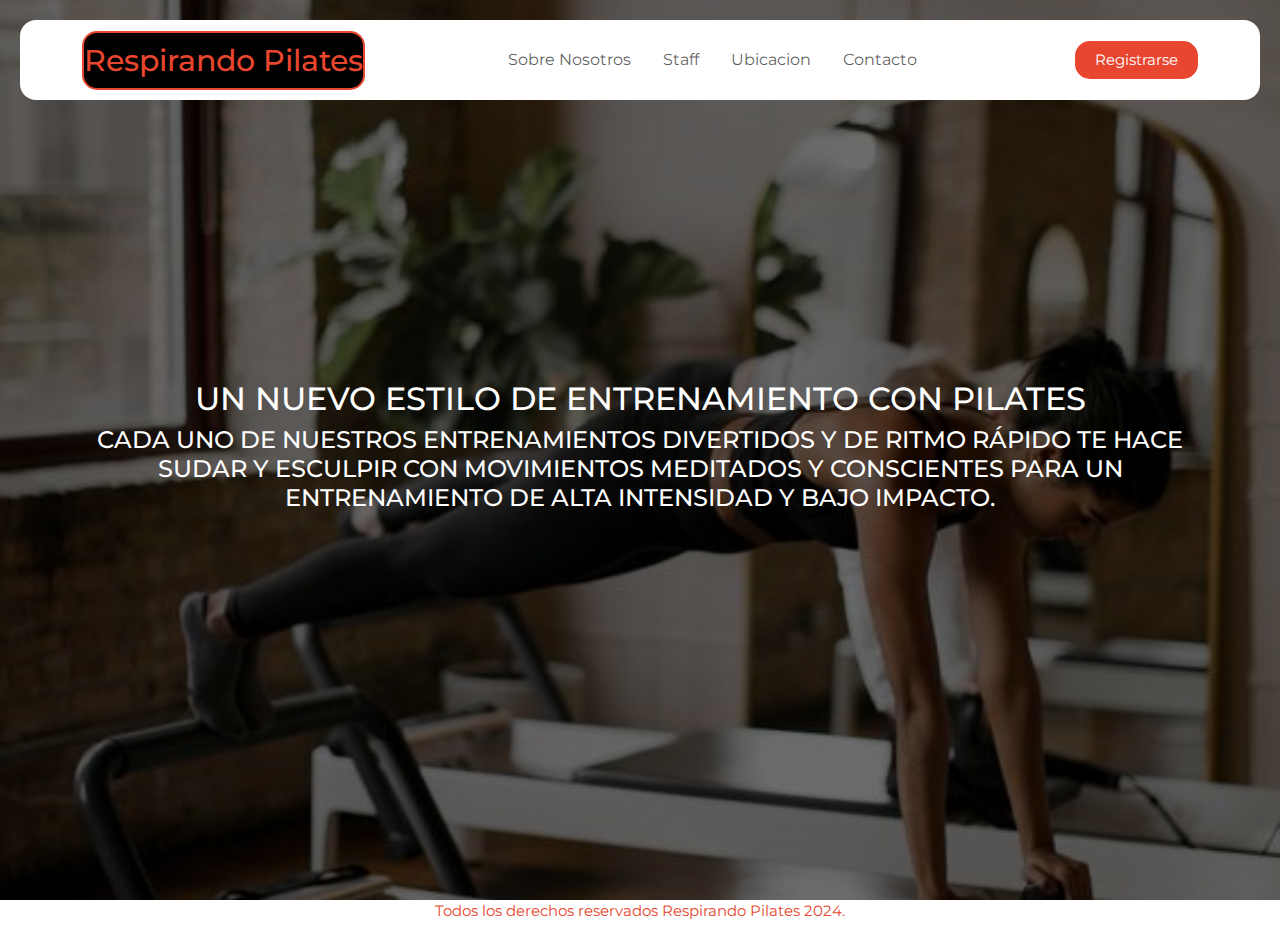
<file: index.html>
<!DOCTYPE html>
<html lang="en">
  <head>
    <meta charset="UTF-8" />
    <meta name="viewport" content="width=device-width, initial-scale=1.0" />
    <link rel="stylesheet" href="css/style.css" />
    <title>Inicio</title>

    <!-- Bootstrap -->
    <link
      href="https://cdn.jsdelivr.net/npm/bootstrap@5.3.3/dist/css/bootstrap.min.css"
      rel="stylesheet"
      integrity="sha384-QWTKZyjpPEjISv5WaRU9OFeRpok6YctnYmDr5pNlyT2bRjXh0JMhjY6hW+ALEwIH"
      crossorigin="anonymous"
    />
  </head>

  <body>
   
    <!-- NAVBAR -->
    <nav class="navbar navbar-expand-lg fixed-top">
      <div class="container">
        
        <!-- LOGO -->
        <a class="navbar-brand me-auto" href="pageshtml/videos.html">Respirando Pilates</a>

        <div
          class="offcanvas offcanvas-end"
          tabindex="-1"
          id="offcanvasNavbar"
          aria-labelledby="offcanvasNavbarLabel"
        >
          <div class="offcanvas-header">
            <h5 class="offcanvas-title" id="offcanvasNavbarLabel"> Respirando Pilates</h5>
              <button type="button" class="btn-close" data-bs-dismiss="offcanvas" aria-label="Close">
              </button>
          
          </div>
          
          <div class="offcanvas-body">
            <ul class="navbar-nav justify-content-center flex-grow-1 pe-3">
              
              <!-- ITEMS-->
              <li class="nav-item"></li>

              <li class="nav-item">
                <a class="nav-link mx-lg-2" href="pageshtml/sobrenosotros.html">Sobre Nosotros</a>
              </li>
              
              <li class="nav-item">
                <a class="nav-link mx-lg-2" href="pageshtml/staff.html">Staff</a>
              </li>
              
              <li class="nav-item">
                <a class="nav-link mx-lg-2" href="pageshtml/ubicacion.html">Ubicacion</a>
              </li>
              
              <li class="nav-item">
                <a class="nav-link mx-lg-2" href="pageshtml/contacto.html">Contacto</a>
              </li>
            </ul>
          </div>
        </div>
        
        <!-- REGISTRARSE BOTON -->
        <a href="pageshtml/registrodeusuario.html" class="login-button">Registrarse</a>
        <button class="navbar-toggler pe-0" type="button" data-bs-toggle="offcanvas" data-bs-target="#offcanvasNavbar" aria-controls="offcanvasNavbar" aria-label="Toggle navigation"><span class="navbar-toggler-icon"></span>
        </button>
      </div>
    </nav>

    <!-- PE SECTION -->
    <section class="pe-section">
      <div
        class="container d-flex align-items-center justify-content-center fs-1 text-white flex-column"
      >
        <h1>Un nuevo estilo de entrenamiento con Pilates</h1>
        <h2>
          cada uno de nuestros entrenamientos divertidos y de ritmo rápido te
          hace sudar y esculpir con movimientos meditados y conscientes para un
          entrenamiento de alta intensidad y bajo impacto.
        </h2>
      </div>
    </section>

    
    <!--  FOOTER -->
    <footer>
      <p>Todos los derechos reservados Respirando Pilates 2024.</p>
    </footer>
   
    
    <!-- Boostrap JS-->
    <script src="https://cdn.jsdelivr.net/npm/bootstrap@5.3.3/dist/js/bootstrap.bundle.min.js"
      integrity="sha384-YvpcrYf0tY3lHB60NNkmXc5s9fDVZLESaAA55NDzOxhy9GkcIdslK1eN7N6jIeHz"
      crossorigin="anonymous"></script>
    
  </body>
</html>
</file>
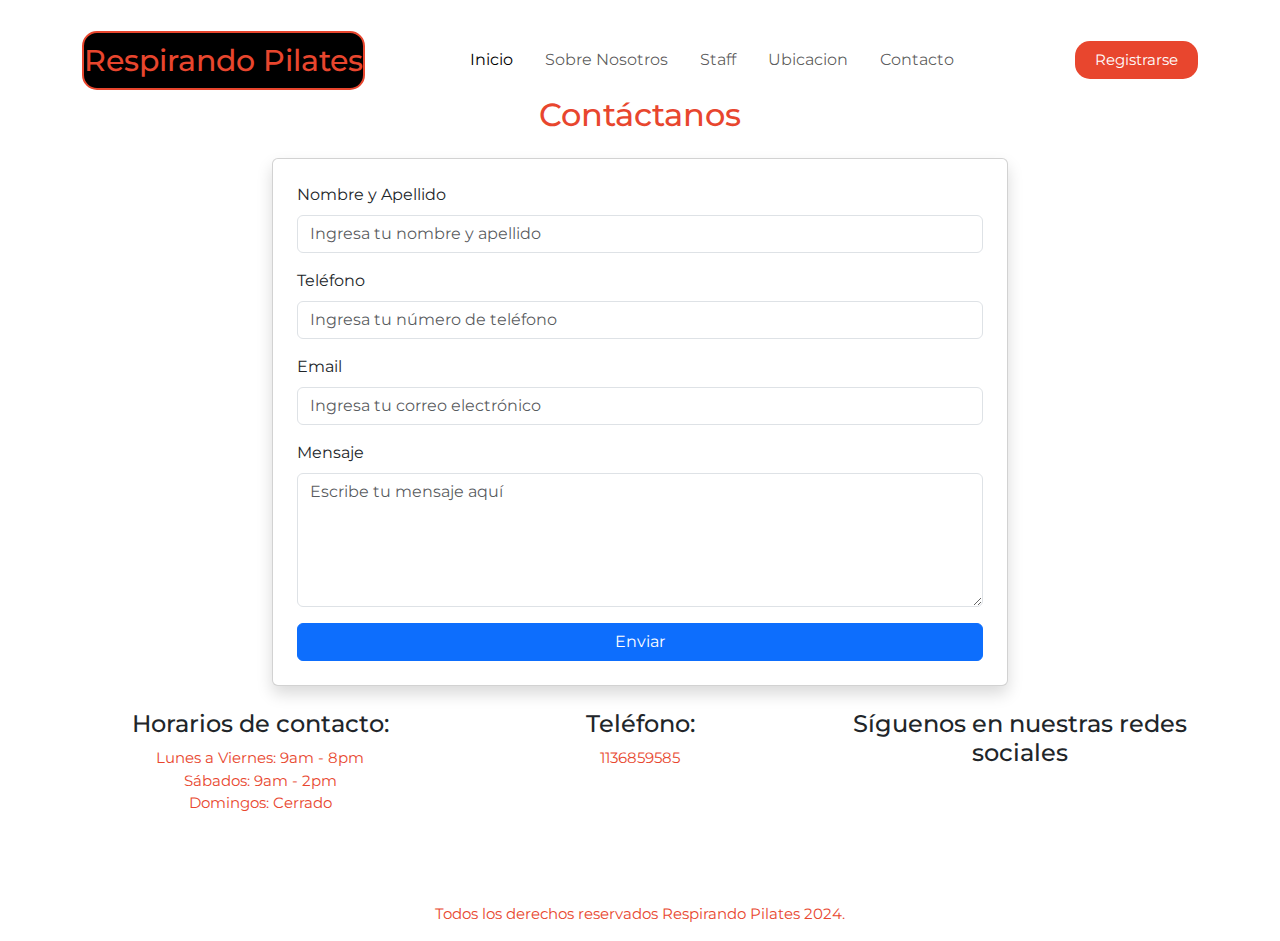
<file: pageshtml/contacto.html>
<!DOCTYPE html>
<html lang="en">
  <head>
    <meta charset="UTF-8" />
    <meta name="viewport" content="width=device-width, initial-scale=1.0" />
    <link rel="stylesheet" href="../css/style.css" />
    <title>Document</title>
    <link
      rel="stylesheet"
      href="https://cdnjs.cloudflare.com/ajax/libs/font-awesome/6.0.0-beta3/css/all.min.css"
      integrity="sha512-Fo3rlrZj/k7ujTnHg4CGR2D7kSs0v4LLanw2qksYuRlEzO+tcaEPQogQ0KaoGN26/zrn20ImR1DfuLWnOo7aBA=="
      crossorigin="anonymous">
    <link
      href="https://cdn.jsdelivr.net/npm/bootstrap@5.3.3/dist/css/bootstrap.min.css"
      rel="stylesheet"
      integrity="sha384-QWTKZyjpPEjISv5WaRU9OFeRpok6YctnYmDr5pNlyT2bRjXh0JMhjY6hW+ALEwIH"
      crossorigin="anonymous"
    />
  </head>
  <body>
    <!-- NAVBAR -->
    <nav class="navbar navbar-expand-lg fixed-top">
      <div class="container">
        <!-- LOGO -->
        <a class="navbar-brand me-auto" href="#">Respirando Pilates</a>

        <div
          class="offcanvas offcanvas-end"
          tabindex="-1"
          id="offcanvasNavbar"
          aria-labelledby="offcanvasNavbarLabel"
        >
          <div class="offcanvas-header">
            <h5 class="offcanvas-title" id="offcanvasNavbarLabel">
              Respirando Pilates
            </h5>
            <button
              type="button"
              class="btn-close"
              data-bs-dismiss="offcanvas"
              aria-label="Close"
            ></button>
          </div>
          <div class="offcanvas-body">
            <ul class="navbar-nav justify-content-center flex-grow-1 pe-3">
              <!-- ITEMS-->
              <li class="nav-item">
                <a
                  class="nav-link mx-lg-2 active"
                  aria-current="page"
                  href="../index.html"
                  >Inicio</a
                >
              </li>
              <li class="nav-item">
                <a class="nav-link mx-lg-2" href="sobrenosotros.html"
                  >Sobre Nosotros</a
                >
              </li>
              <li class="nav-item">
                <a class="nav-link mx-lg-2" href="staff.html">Staff</a>
              </li>
              <li class="nav-item">
                <a class="nav-link mx-lg-2" href="ubicacion.html">Ubicacion</a>
              </li>
              <li class="nav-item">
                <a class="nav-link mx-lg-2" href="contacto.html">Contacto</a>
              </li>
            </ul>
          </div>
        </div>
        <!-- REGISTRARSE BOTON -->
        <a href="" class="login-button">Registrarse</a>
        <button
          class="navbar-toggler pe-0"
          type="button"
          data-bs-toggle="offcanvas"
          data-bs-target="#offcanvasNavbar"
          aria-controls="offcanvasNavbar"
          aria-label="Toggle navigation"
        >
          <span class="navbar-toggler-icon"></span>
        </button>
      </div>
    </nav>

    <!-- Sección de Contacto -->
    <section id="contacto" class="py-5 mt-5">
      <div class="container">
        <h2 class="section-title text-center mb-4">Contáctanos</h2>
        <div class="row">
          <div class="col-md-8 mx-auto">
            <div class="card shadow p-4 mb-4">
              <form>
                <div class="mb-3">
                  <label for="nombre" class="form-label">Nombre y Apellido</label>
                  <input
                    type="text"
                    class="form-control"
                    id="nombre"
                    placeholder="Ingresa tu nombre y apellido"
                    required
                  />
                </div>
                <div class="mb-3">
                  <label for="telefono" class="form-label">Teléfono</label>
                  <input
                    type="tel"
                    class="form-control"
                    id="telefono"
                    placeholder="Ingresa tu número de teléfono"
                    required
                  />
                </div>
                <div class="mb-3">
                  <label for="email" class="form-label">Email</label>
                  <input
                    type="email"
                    class="form-control"
                    id="email"
                    placeholder="Ingresa tu correo electrónico"
                    required
                  />
                </div>
                <div class="mb-3">
                  <label for="mensaje" class="form-label">Mensaje</label>
                  <textarea
                    class="form-control"
                    id="mensaje"
                    rows="5"
                    placeholder="Escribe tu mensaje aquí"
                    required
                  ></textarea>
                </div>
                <button type="submit" class="btn btn-primary w-100">Enviar</button>
              </form>
            </div>
          </div>
        </div>
        <div class="row text-center">
          <div class="col-md-4 mb-4">
            <h4>Horarios de contacto:</h4>
            <p>
              Lunes a Viernes: 9am - 8pm<br />
              Sábados: 9am - 2pm<br />
              Domingos: Cerrado
            </p>
          </div>
          <div class="col-md-4 mb-4">
            <h4>Teléfono:</h4>
            <p>1136859585</p>
          </div>
          <div class="col-md-4 mb-4">
            <h4>Síguenos en nuestras redes sociales</h4>
            <div class="social-icons">
              <a href="https://www.instagram.com/respirandoestudiodepilates/" class="text-decoration-none me-2">
                <i class="fab fa-instagram"></i>
              </a>
              <a
                href="https://www.facebook.com/respirandoestudiodepilates"
                class="text-decoration-none me-2"
              >
                <i class="fab fa-facebook-f"></i>
              </a>
            </div>
          </div>
        </div>
      </div>
    </section>

    <!--  FOOTER -->
    <footer>
      <p>Todos los derechos reservados Respirando Pilates 2024.</p>
    </footer>
    <!-- Bootstrap JS-->
    <script
      src="https://cdn.jsdelivr.net/npm/bootstrap@5.3.3/dist/js/bootstrap.bundle.min.js"
      integrity="sha384-YvpcrYf0tY3lHB60NNkmXc5s9fDVZLESaAA55NDzOxhy9GkcIdslK1eN7N6jIeHz"
      crossorigin="anonymous"
    ></script>
  </body>
</html>
</file>
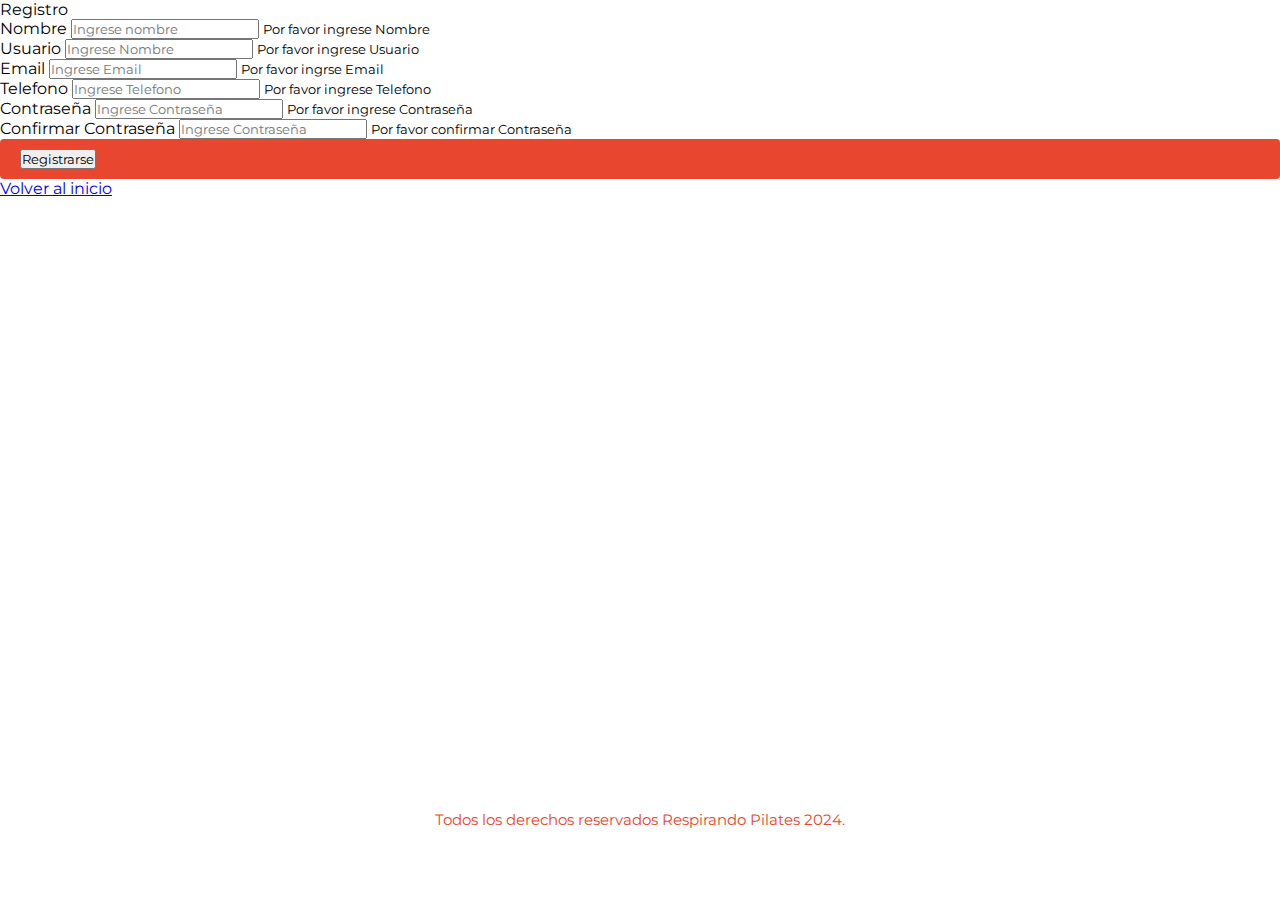
<file: pageshtml/registrodeusuario.html>
<!DOCTYPE html>
<html lang="en">
  <head>
    <meta charset="UTF-8" />
    <meta name="viewport" content="width=device-width, initial-scale=1.0" />
    <link rel="stylesheet" href="../css/style.css" />
    <title>Registro de usuario - Respirando Pilates </title>

    <!-- Meta Description -->
    <meta name="description" content="Regístrate en Respirando Pilates para acceder a nuestras clases y servicios exclusivos. Crea tu cuenta para disfrutar de una experiencia personalizada y seguir tu progreso en nuestras actividades de bienestar.">

    <!-- Meta Keywords -->
    <meta name="keywords" content="registro de usuario, crear cuenta, Respirando Pilates, clases de Pilates, servicios exclusivos, progreso, bienestar, experiencia personalizada, formulario de registro">

    <!-- Open Graph Meta Tags -->
    <meta property="og:title" content="Respirando Pilates - Registro de Usuario">
    <meta property="og:description" content="Crea tu cuenta en Respirando Pilates y empieza a disfrutar de nuestros servicios personalizados.">
    <meta property="og:type" content="website">
    <meta property="og:url" content="https://respirandopilates.netlify.app/"> 
    <meta property="og:image" content="https://raw.githubusercontent.com/ropero22/respirandopilates/master/multimedia/img_inicio/a2f371e1075ac5e1ee236514b0cecd83.jpg">

   <body>

    <main>

    <section class="registro-container">
        
        <div class="container">
            <div class="tittle">Registro</div>
        <form id="form-validation" novalidate>
            <div class="form-group">
                
                <span>Nombre</span>
                <input type="text" placeholder="Ingrese nombre" required>
                <small>Por favor ingrese Nombre</small>
            </div>
            
            <div class="form-group">
                <span>Usuario</span>
                <input type="text" placeholder="Ingrese Nombre" required>
                <small>Por favor ingrese Usuario</small>
            </div>
            
            <div class="form-group">
                <span>Email</span>
                <input type="email" placeholder="Ingrese Email" required>
                <small>Por favor ingrse Email</small>
            </div>
            
            <div class="form-group">
                <span>Telefono</span>
                <input type="number" placeholder="Ingrese Telefono" required>
                <small>Por favor ingrese Telefono</small>
            </div>
            
            <div class="form-group">
                <span>Contraseña</span>
                <input type="password" placeholder="Ingrese Contraseña" required>
                <small>Por favor ingrese Contraseña</small>
            </div>
            
            <div class="form-group">
                <span>Confirmar Contraseña</span>
                <input type="password" placeholder="Ingrese Contraseña" required>
                <small>Por favor confirmar Contraseña</small>
            </div>
            
            <div class="button">
                <input type="submit" value="Registrarse">
            </div>
        </form>
    </div>
    </section>

    <!-- Boton para volver al inicio -->
    <section class="button-back-inicio">
        <a href="../index.html" class="back-to-home">Volver al inicio</a>
    </section>
    </main>

   
    
    <!--  FOOTER -->
    <footer>
      <p>Todos los derechos reservados Respirando Pilates 2024.</p>
    </footer>
   
    
    <!-- JS -->
    <script src="../js/script.js"></script>
  </body>
</html>
</file>
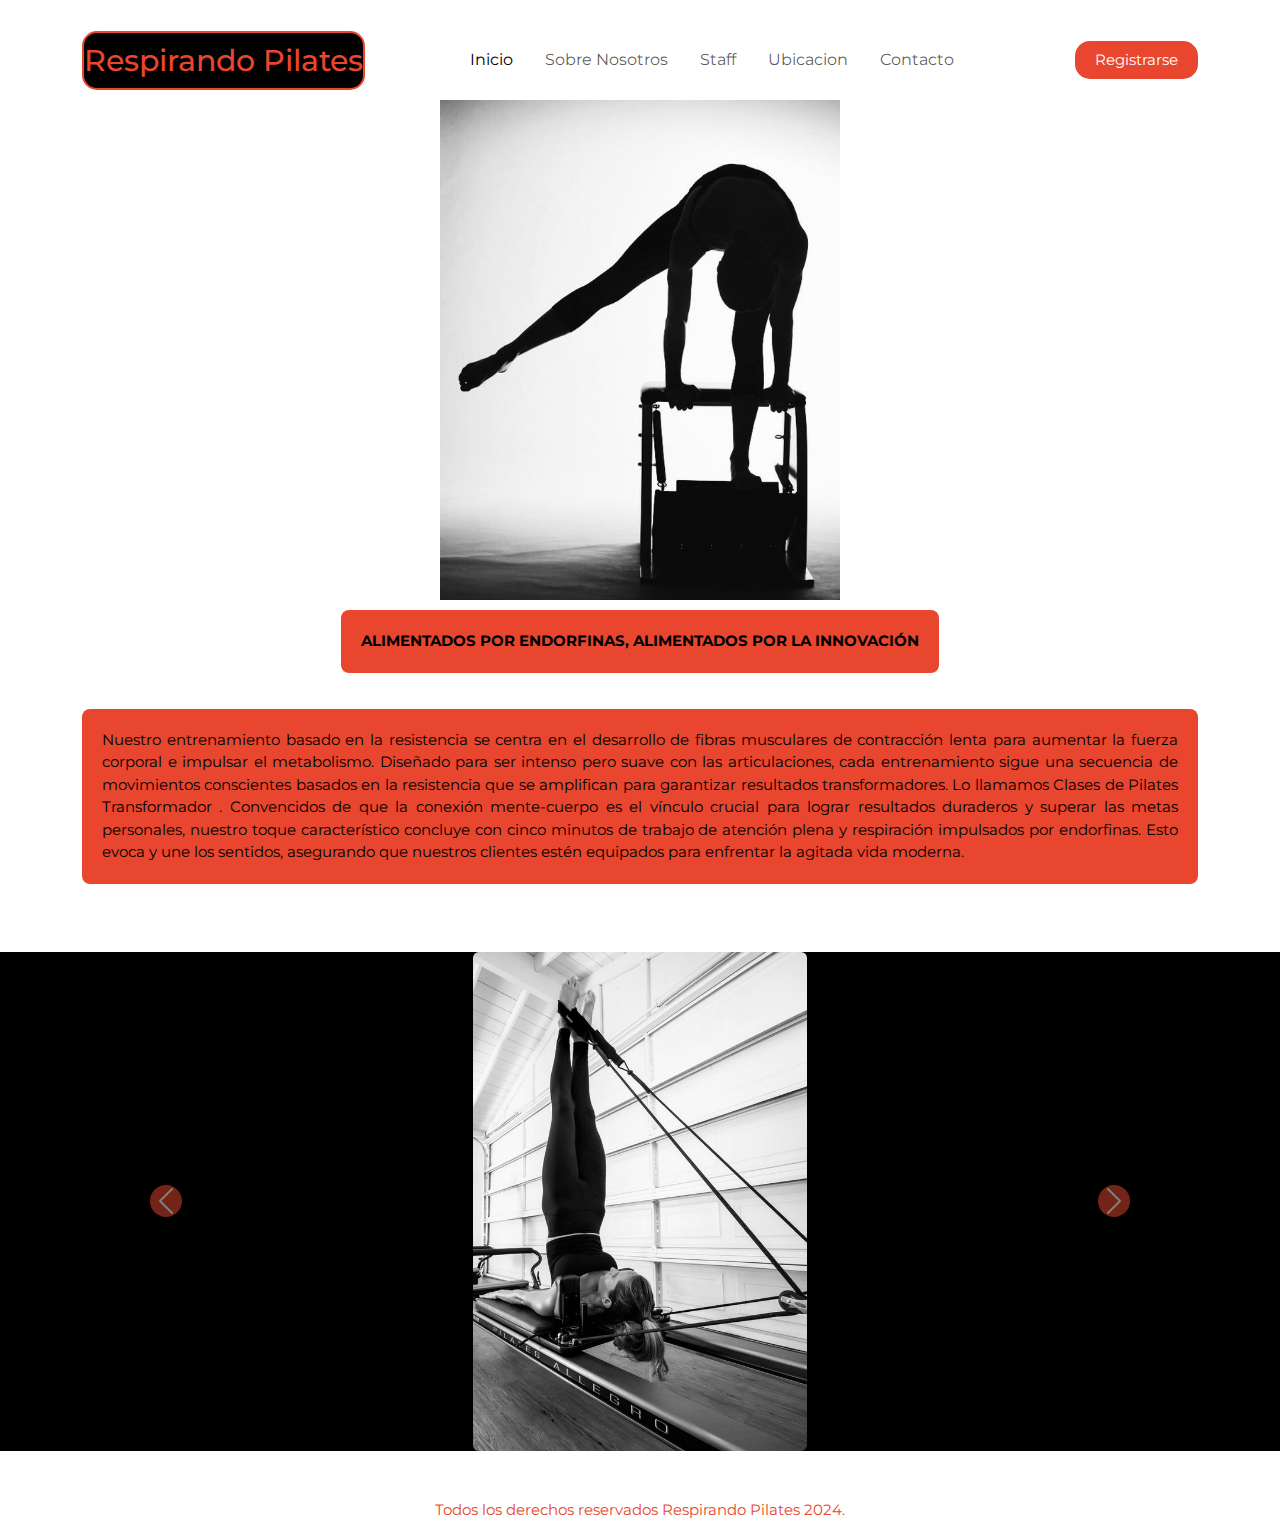
<file: pageshtml/sobrenosotros.html>
<!DOCTYPE html>
<html lang="en">
  <head>
    <meta charset="UTF-8" />
    <meta name="viewport" content="width=device-width, initial-scale=1.0" />
    <link rel="stylesheet" href="../css/style.css" />
    <title>Document</title>

    <!-- Bootstrap -->
    <link
      href="https://cdn.jsdelivr.net/npm/bootstrap@5.3.3/dist/css/bootstrap.min.css"
      rel="stylesheet"
      integrity="sha384-QWTKZyjpPEjISv5WaRU9OFeRpok6YctnYmDr5pNlyT2bRjXh0JMhjY6hW+ALEwIH"
      crossorigin="anonymous"
    />
  </head>

  <body>
    <!-- NAVBAR -->
    <nav class="navbar navbar-expand-lg fixed-top">
      <div class="container">
        <!-- LOGO -->
        <a class="navbar-brand me-auto" href="#">Respirando Pilates</a>

        <div
          class="offcanvas offcanvas-end"
          tabindex="-1"
          id="offcanvasNavbar"
          aria-labelledby="offcanvasNavbarLabel"
        >
          <div class="offcanvas-header">
            <h5 class="offcanvas-title" id="offcanvasNavbarLabel">
              Respirando Pilates
            </h5>
            <button
              type="button"
              class="btn-close"
              data-bs-dismiss="offcanvas"
              aria-label="Close"
            ></button>
          </div>
          <div class="offcanvas-body">
            <ul class="navbar-nav justify-content-center flex-grow-1 pe-3">
              <!-- ITEMS-->
              <li class="nav-item">
                <a
                  class="nav-link mx-lg-2 active"
                  aria-current="page"
                  href="../index.html"
                  >Inicio</a
                >
              </li>
              <li class="nav-item">
                <a class="nav-link mx-lg-2" href="sobrenosotros.html"
                  >Sobre Nosotros</a
                >
              </li>
              <li class="nav-item">
                <a class="nav-link mx-lg-2" href="staff.html">Staff</a>
              </li>
              <li class="nav-item">
                <a class="nav-link mx-lg-2" href="ubicacion.html">Ubicacion</a>
              </li>
              <li class="nav-item">
                <a class="nav-link mx-lg-2" href="contacto.html">Contacto</a>
              </li>
            </ul>
          </div>
        </div>
        <!-- REGISTRARSE BOTON -->
        <a href="" class="login-button">Registrarse</a>
        <button
          class="navbar-toggler pe-0"
          type="button"
          data-bs-toggle="offcanvas"
          data-bs-target="#offcanvasNavbar"
          aria-controls="offcanvasNavbar"
          aria-label="Toggle navigation"
        >
          <span class="navbar-toggler-icon"></span>
        </button>
      </div>
    </nav>

    <!--  SECTION FOTO Y TEXTO -->

    <div class="img-container"></div>
    
    <section class="sobre-nosotros">
      <div class="container">
          <div class="col-md-12">
            <p class="negrita">
              ALIMENTADOS POR ENDORFINAS, ALIMENTADOS POR LA INNOVACIÓN
            </p>

            <p class="texto-nosotros">
              Nuestro entrenamiento basado en la resistencia se centra en el
              desarrollo de fibras musculares de contracción lenta para aumentar
              la fuerza corporal e impulsar el metabolismo. Diseñado para ser
              intenso pero suave con las articulaciones, cada entrenamiento
              sigue una secuencia de movimientos conscientes basados ​​en la
              resistencia que se amplifican para garantizar resultados
              transformadores. Lo llamamos Clases de Pilates Transformador .
              Convencidos de que la conexión mente-cuerpo es el vínculo crucial
              para lograr resultados duraderos y superar las metas personales,
              nuestro toque característico concluye con cinco minutos de trabajo
              de atención plena y respiración impulsados ​​por endorfinas. Esto
              evoca y une los sentidos, asegurando que nuestros clientes estén
              equipados para enfrentar la agitada vida moderna.
            </p>
          </div>
      </div>
    </div>
    </div>
  
  </section>

    <section class="carousel-section my-5">
      <div class="container">
        <div id="carouselExample" class="carousel slide">
          <div class="carousel-inner">
            <div class="carousel-item active">
              <img
                src="../img_sn_carrusel/imagen1.jpg"
                class="d-block rounded"
                alt="Imagen 1"
              />
            </div>
            <div class="carousel-item">
              <img
                src="../img_sn_carrusel/imagen2.jpg"
                class="d-block rounded"
                alt="Imagen 2"
              />
            </div>
            <div class="carousel-item">
              <img
                src="../img_sn_carrusel/imagen3.jpg"
                class="d-block rounded"
                alt="Imagen 3"
              />
            </div>
            <div class="carousel-item">
              <img
                src="../img_sn_carrusel/imagen4.jpg"
                class="d-block rounded"
                alt="Imagen 4"
              />
            </div>
            <div class="carousel-item">
              <img
                src="../img_sn_carrusel/imagen5.jpg"
                class="d-block rounded"
                alt="Imagen 5"
              />
            </div>
            <div class="carousel-item">
              <img
                src="../img_sn_carrusel/imagen6.jpg"
                class="d-block rounded"
                alt="Imagen 6"
              />
            </div>
            <div class="carousel-item">
              <img
                src="../img_sn_carrusel/imagen7.jpg"
                class="d-block rounded"
                alt="Imagen 7"
              />
            </div>
            <div class="carousel-item">
              <img
                src="../img_sn_carrusel/imagen8.jpg"
                class="d-block rounded"
                alt="Imagen 8"
              />
            </div>
            <div class="carousel-item">
              <img
                src="../img_sn_carrusel/imagen9.jpg"
                class="d-block rounded"
                alt="Imagen 9"
              />
            </div>
            <div class="carousel-item">
              <img
                src="../img_sn_carrusel/imagen10.jpg"
                class="d-block rounded"
                alt="Imagen 10"
              />
            </div>
          </div>
          <button
            class="carousel-control-prev"
            type="button"
            data-bs-target="#carouselExample"
            data-bs-slide="prev"
          >
            <span class="carousel-control-prev-icon" aria-hidden="true"></span>
            <span class="visually-hidden">Previous</span>
          </button>
          <button
            class="carousel-control-next"
            type="button"
            data-bs-target="#carouselExample"
            data-bs-slide="next"
          >
            <span class="carousel-control-next-icon" aria-hidden="true"></span>
            <span class="visually-hidden">Next</span>
          </button>
        </div>
      </div>
    </section>

    <!--  FOOTER -->
    <footer>
      <p>Todos los derechos reservados Respirando Pilates 2024.</p>
    </footer>
    <!-- Boostrap JS-->
    <script
      src="https://cdn.jsdelivr.net/npm/bootstrap@5.3.3/dist/js/bootstrap.bundle.min.js"
      integrity="sha384-YvpcrYf0tY3lHB60NNkmXc5s9fDVZLESaAA55NDzOxhy9GkcIdslK1eN7N6jIeHz"
      crossorigin="anonymous"
    ></script>
  </body>
</html>
</file>
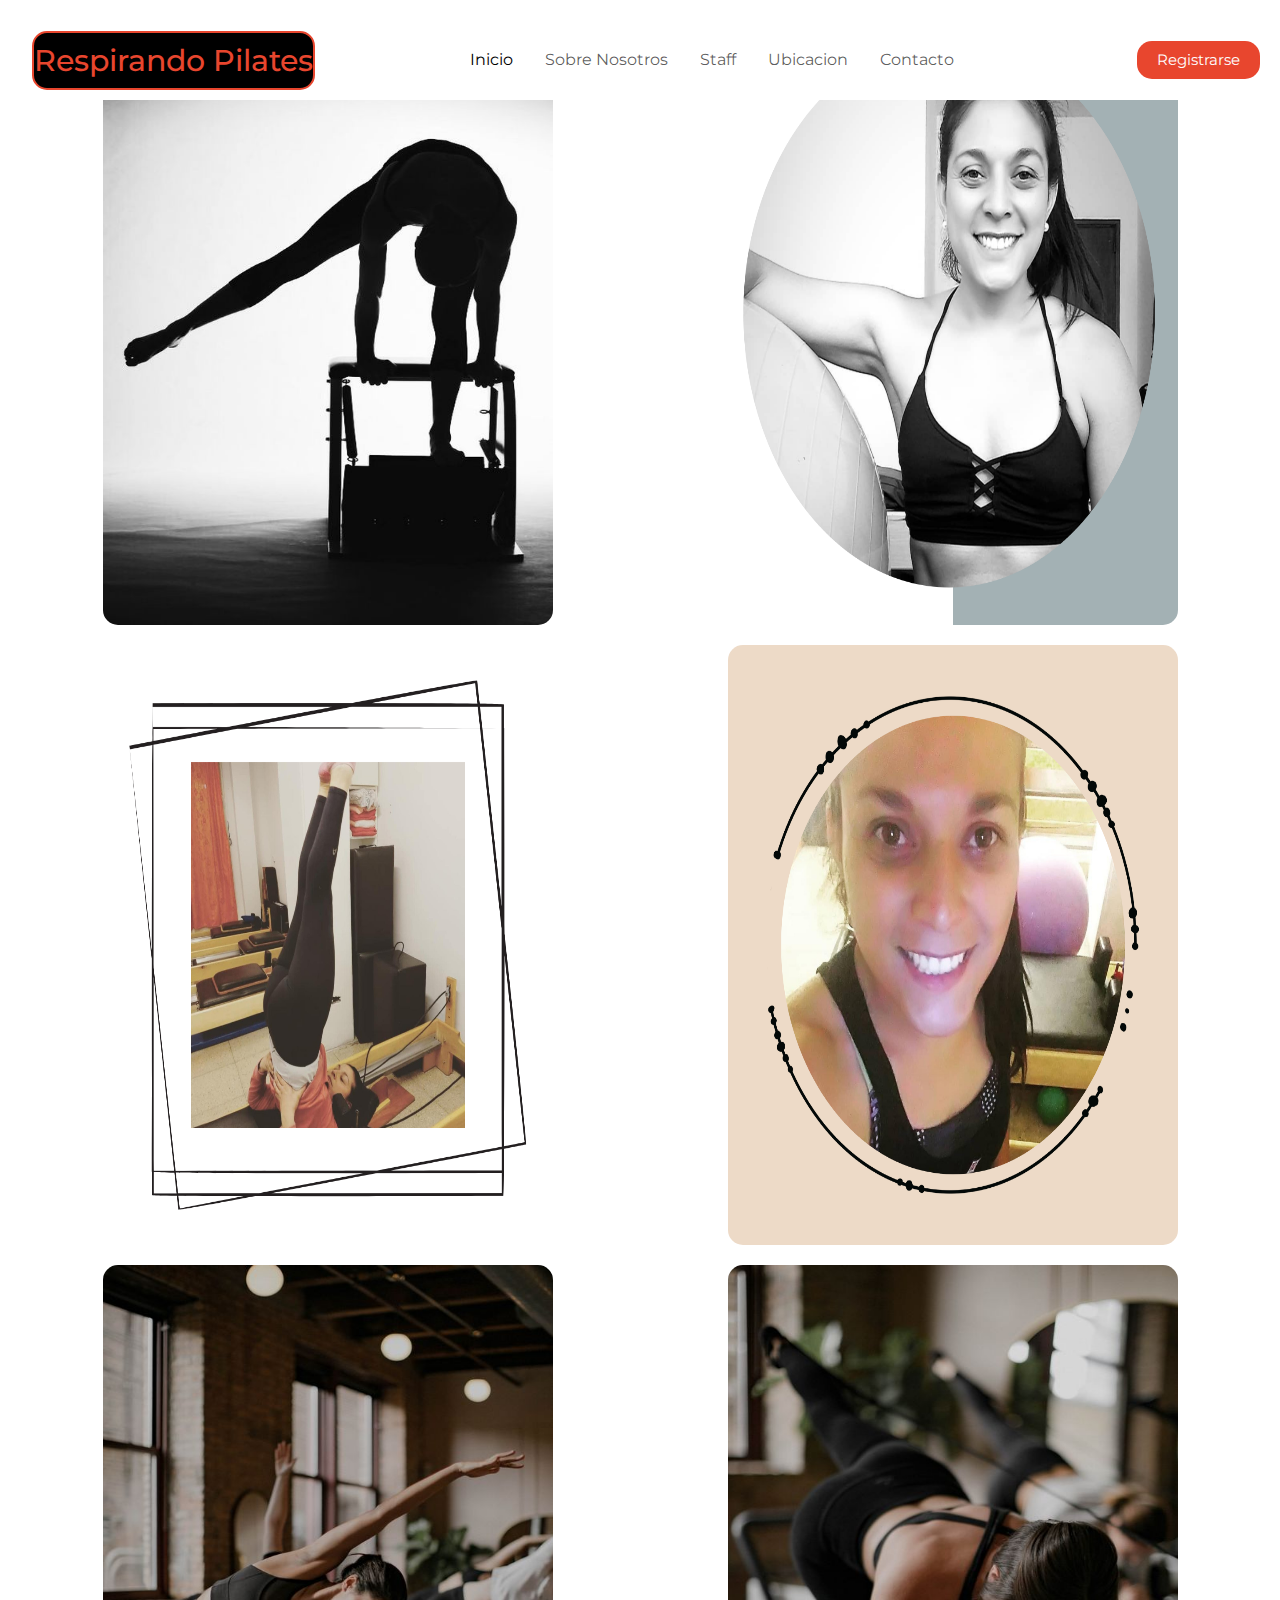
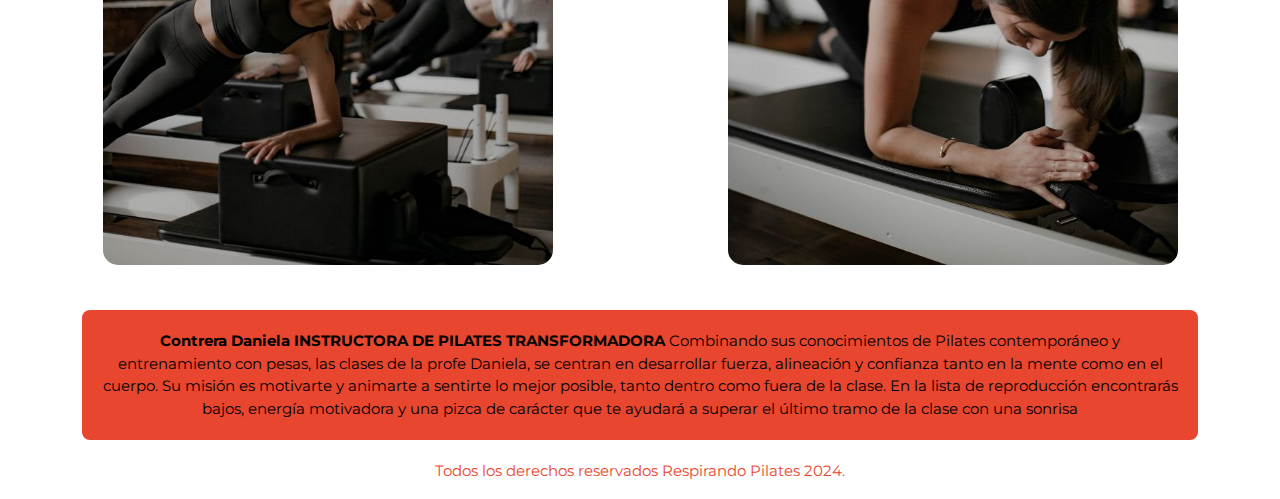
<file: pageshtml/staff.html>
<!DOCTYPE html>
<html lang="en">

<head>
    <meta charset="UTF-8">
    <meta name="viewport" content="width=device-width, initial-scale=1.0">
    <link rel="stylesheet" href="../css/style.css">
    <title>Document</title>

    <!-- Bootstrap -->
    <link href="https://cdn.jsdelivr.net/npm/bootstrap@5.3.3/dist/css/bootstrap.min.css" rel="stylesheet"
        integrity="sha384-QWTKZyjpPEjISv5WaRU9OFeRpok6YctnYmDr5pNlyT2bRjXh0JMhjY6hW+ALEwIH" crossorigin="anonymous">
</head>

<body>
    <div class="page-container">
    <!-- NAVBAR -->
    <header>
        <div class="pege-container">
         <nav class="navbar navbar-expand-lg fixed-top">
            <div class="container">
                <!-- LOGO -->
            <a class="navbar-brand me-auto" href="#">Respirando Pilates</a>

            <div class="offcanvas offcanvas-end" tabindex="-1" id="offcanvasNavbar" aria-labelledby="offcanvasNavbarLabel">
                
                <div class="offcanvas-header">
                    <h5 class="offcanvas-title" id="offcanvasNavbarLabel">Respirando Pilates</h5>
                    <button type="button" class="btn-close" data-bs-dismiss="offcanvas" aria-label="Close"></button>
                </div>
                <div class="offcanvas-body">
                    
                    <ul class="navbar-nav justify-content-center flex-grow-1 pe-3">
                        <!-- ITEMS-->
                        <li class="nav-item">
                            <a class="nav-link mx-lg-2 active" aria-current="page" href="../index.html">Inicio</a>
                        </li>
                        <li class="nav-item">
                            <a class="nav-link mx-lg-2" href="sobrenosotros.html">Sobre Nosotros</a>
                        </li>
                        <li class="nav-item">
                            <a class="nav-link mx-lg-2" href="staff.html">Staff</a>
                        </li>
                        <li class="nav-item">
                            <a class="nav-link mx-lg-2" href="ubicacion.html">Ubicacion</a>
                        </li>
                        <li class="nav-item">
                            <a class="nav-link mx-lg-2" href="contacto.html">Contacto</a>
                        </li>
                    </ul>
                </div>
            </div>
        </div>
        
            <!-- REGISTRARSE BOTON -->
            <a href="" class="login-button">Registrarse</a>
            <button class="navbar-toggler pe-0" type="button" data-bs-toggle="offcanvas"
                data-bs-target="#offcanvasNavbar" aria-controls="offcanvasNavbar" aria-label="Toggle navigation">
                <span class="navbar-toggler-icon"></span>
            </button>
        </div>
    </nav>
    </div>
</header>

    
        <div class="galeria">
        
                <img src="../img_staff/imagen1.jpg" class="img1" alt="imagen1">
                <img src="../img_staff/imagen2.png" class="img2" alt="imagen2">
                <img src="../img_staff/imagen3.png" class="img3" alt="imagen3">
                <img src="../img_staff/imagen4.png" class="img4" alt="imagen4">
                <img src="../img_staff/imagen6.jpg" class="img5" alt="imagen5">
                <img src="../img_staff/imagen7.jpg" class="img6" alt="imagen6">
            
        </div>
        
            
        <section class="staff">
            <div class="container">
                <div class="col-md-12">
            
                <p class="inf_profe"> <strong>Contrera Daniela</strong>
                <strong> INSTRUCTORA DE PILATES TRANSFORMADORA </strong>
                Combinando sus conocimientos de Pilates contemporáneo y entrenamiento con pesas, las clases de la profe Daniela, se centran en desarrollar fuerza, alineación y confianza tanto en la mente como en el cuerpo. Su misión es motivarte y animarte a sentirte lo mejor posible, tanto dentro como fuera de la clase.
                 En la lista de reproducción encontrarás bajos, energía motivadora y una pizca de carácter que te ayudará a superar el último tramo de la clase con una sonrisa </p>
            </div>
        </section>
        
    
 <!--  FOOTER -->
        <footer>
            <p> Todos los derechos reservados Respirando Pilates 2024.</p>
        </footer>
        
        <!-- Boostrap JS-->
        <script src="https://cdn.jsdelivr.net/npm/bootstrap@5.3.3/dist/js/bootstrap.bundle.min.js"
            integrity="sha384-YvpcrYf0tY3lHB60NNkmXc5s9fDVZLESaAA55NDzOxhy9GkcIdslK1eN7N6jIeHz"
            crossorigin="anonymous"></script>
        
</body>

</html>
</file>
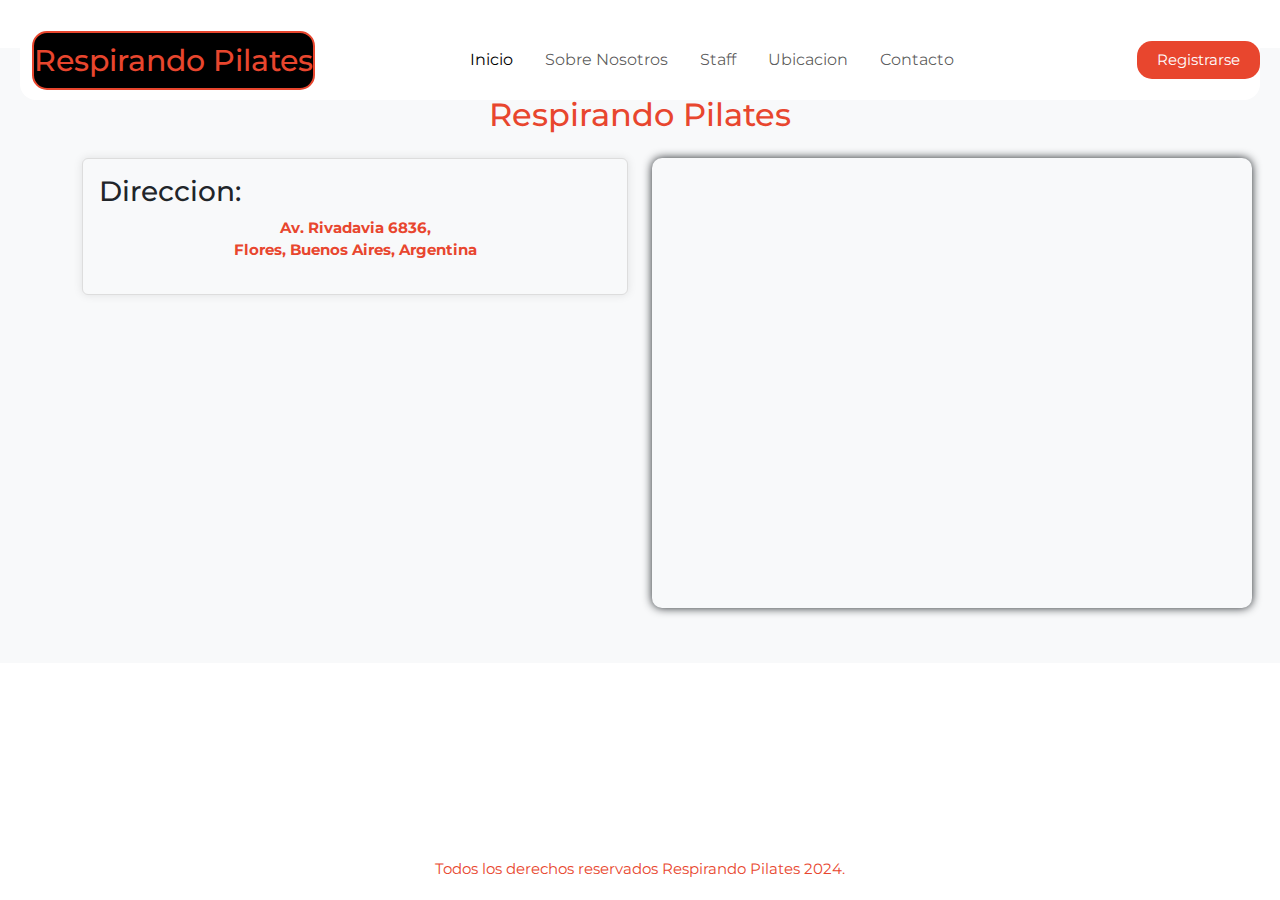
<file: pageshtml/ubicacion.html>
<!DOCTYPE html>
<html lang="en">
  <head>
    <meta charset="UTF-8" />
    <meta name="viewport" content="width=device-width, initial-scale=1.0" />
    <link rel="stylesheet" href="../css/style.css" />
    <title>Document</title>

    <!-- Bootstrap -->
    <link
      href="https://cdn.jsdelivr.net/npm/bootstrap@5.3.3/dist/css/bootstrap.min.css"
      rel="stylesheet"
      integrity="sha384-QWTKZyjpPEjISv5WaRU9OFeRpok6YctnYmDr5pNlyT2bRjXh0JMhjY6hW+ALEwIH"
      crossorigin="anonymous"
    />
  </head>

  <body>
    <!-- NAVBAR -->
    <nav class="navbar navbar-expand-lg fixed-top">
      <div class="container">
        <!-- LOGO -->
        <a class="navbar-brand me-auto" href="#">Respirando Pilates</a>

        <div
          class="offcanvas offcanvas-end"
          tabindex="-1"
          id="offcanvasNavbar"
          aria-labelledby="offcanvasNavbarLabel"
        >
          <div class="offcanvas-header">
            <h5 class="offcanvas-title" id="offcanvasNavbarLabel">
              Respirando Pilates
            </h5>
            <button
              type="button"
              class="btn-close"
              data-bs-dismiss="offcanvas"
              aria-label="Close"
            ></button>
          </div>
          <div class="offcanvas-body">
            <ul class="navbar-nav justify-content-center flex-grow-1 pe-3">
              <!-- ITEMS-->
              <li class="nav-item">
                <a
                  class="nav-link mx-lg-2 active"
                  aria-current="page"
                  href="../index.html"
                  >Inicio</a
                >
              </li>
              <li class="nav-item">
                <a class="nav-link mx-lg-2" href="sobrenosotros.html"
                  >Sobre Nosotros</a
                >
              </li>
              <li class="nav-item">
                <a class="nav-link mx-lg-2" href="staff.html">Staff</a>
              </li>
              <li class="nav-item">
                <a class="nav-link mx-lg-2" href="ubicacion.html">Ubicacion</a>
              </li>
              <li class="nav-item">
                <a class="nav-link mx-lg-2" href="contacto.html">Contacto</a>
              </li>
            </ul>
          </div>
        </div>
      </div>
    
        <!-- REGISTRARSE BOTON -->
        <a href="" class="login-button">Registrarse</a>
        <button
          class="navbar-toggler pe-0"
          type="button"
          data-bs-toggle="offcanvas"
          data-bs-target="#offcanvasNavbar"
          aria-controls="offcanvasNavbar"
          aria-label="Toggle navigation"
        >
          <span class="navbar-toggler-icon"></span>
        </button>
      </div>
    </nav>

    <main class="ubicacionlocal">
      <section id="ubicacion" class="py-5 mt-5">
        <div class="container">
          <h2 class="section-title text-center mb-4">Respirando Pilates</h2>
          <div class="row">
            <div class="col-md-6">
              <div class="direccion p-3 mb-4 bg-light rounded">
                <h3>Direccion:</h3>
                <p>
                  <strong> Av. Rivadavia 6836,<br />
                    Flores, Buenos Aires, Argentina<br /></strong>
                </p>
              </div>
            </div>
            <div class="col-md-6">
              <div class="mapa">
                <iframe
                  src="https://www.google.com/maps/embed?pb=!3m2!1ses!2sar!4v1722294093572!5m2!1ses!2sar!6m8!1m7!1scRRVmNTzhHXy_01gGkTFwg!2m2!1d-34.62813607862638!2d-58.46051359956933!3f339.2398367025851!4f2.5115013160188937!5f0.7820865974627469"
                  width="600"
                  height="450"
                  style="border: 0"
                  allowfullscreen=""
                  loading="lazy"
                  referrerpolicy="no-referrer-when-downgrade"
                ></iframe>
              </div>
            </div>
          </div>
        </div>
      </section>
    </main>
    <!--  FOOTER -->
    <footer>
      <p>Todos los derechos reservados Respirando Pilates 2024.</p>
    </footer>
    <!-- Boostrap JS-->
    <script
      src="https://cdn.jsdelivr.net/npm/bootstrap@5.3.3/dist/js/bootstrap.bundle.min.js"
      integrity="sha384-YvpcrYf0tY3lHB60NNkmXc5s9fDVZLESaAA55NDzOxhy9GkcIdslK1eN7N6jIeHz"
      crossorigin="anonymous"
    ></script>
  </body>
</html>
</file>
<file: css/style.css>
@import url("https://fonts.googleapis.com/css2?family=Montserrat:ital,wght@0,100..900;1,100..900&family=Nunito:ital,wght@0,200..1000;1,200..1000&family=Roboto+Condensed:ital,wght@0,100..900;1,100..900&family=Roboto:ital,wght@0,100;0,300;0,400;0,500;0,700;0,900;1,100;1,300;1,400;1,500;1,700;1,900&display=swap");
.navbar-brand {
  animation: fadeIn 2s ease-in-out;
}

.navbar-brand {
  background-color: black;
  animation: fadeIn 2s ease-in-out;
  border-radius: 15px;
  border: solid 2px #e8462e;
}

@keyframes fadeIn {
  from {
    opacity: 0;
  }
  to {
    opacity: 1;
  }
}
.navbar-brand {
  animation: fadeIn 2s ease-in-out;
}

.navbar-brand {
  background-color: black;
  animation: fadeIn 2s ease-in-out;
  border-radius: 15px;
  border: solid 2px #e8462e;
}

@keyframes fadeIn {
  from {
    opacity: 0;
  }
  to {
    opacity: 1;
  }
}
.navbar {
  background-color: #fff;
  height: 80px;
  margin: 20px;
  border-radius: 16px;
  padding: 0.5rem;
}

a.navbar-brand {
  font-weight: 500;
  color: #e8462e;
  font-size: 30px;
  transition: 0.3s color;
}

.login-button {
  background-color: #e8462e;
  color: #fff;
  font-size: 15px;
  padding: 8px 20px;
  border-radius: 15px;
  text-decoration: none;
  transition: 0.3s background-color;
}

.login-button:hover {
  background-color: brown;
}

.navbar-toggler {
  border: none;
  font-size: 1.25rem;
}

.navbar-toggler:focus, .btn-close:focus {
  box-shadow: none;
  outline: none;
}

.nav-link {
  color: black;
  font-weight: 500;
  position: relative;
  display: inline-block;
  padding-bottom: 5px;
}

.nav-link:hover, .nav-link.active {
  color: brown;
}

.nav-link::before {
  content: "";
  position: absolute;
  bottom: 0;
  left: 50%;
  transform: translateX(-50%);
  width: 100%;
  height: 2px;
  background-color: #e8462e;
  visibility: hidden;
  transition: 0.3s ease-in-out;
}

.nav-link:hover::before, .nav-link:active::before {
  width: 100%;
  visibility: visible;
}

@keyframes text-appear-grow {
  0% {
    opacity: 0;
    transform: scale(0.5);
  }
  50% {
    opacity: 1;
    transform: scale(1.2);
  }
  100% {
    opacity: 1;
    transform: scale(1);
  }
}
.navbar-brand {
  animation: fadeIn 2s ease-in-out;
}

.navbar-brand {
  background-color: black;
  animation: fadeIn 2s ease-in-out;
  border-radius: 15px;
  border: solid 2px #e8462e;
}

@media (max-width: 992px) {
  .nav-link {
    padding-bottom: 8px;
  }
}
.button {
  padding: 10px 20px;
  background-color: #e8462e;
  color: #e8462e;
  border: none;
  border-radius: 4px;
  cursor: pointer;
  text-decoration: none;
  font-size: 15px;
}
.button:hover {
  background-color: brown;
}

.button:hover {
  background-color: brown;
}

.login-button {
  background-color: #e8462e;
  color: #fff;
  font-size: 15px;
  padding: 8px 20px;
  border-radius: 15px;
  text-decoration: none;
}

.login-button:hover {
  background-color: brown;
}

.pe-section {
  background: url("../img_inicio/a2f371e1075ac5e1ee236514b0cecd83.jpg") no-repeat center;
  background-size: cover;
  width: 100%;
}
.pe-section::before {
  background-color: rgba(0, 0, 0, 0.5);
  content: "";
  position: absolute;
  top: 0;
  right: 0;
  bottom: 0;
  left: 0;
}
.pe-section .container {
  height: 100vh;
  z-index: 1;
  position: relative;
}
.pe-section h1, .pe-section h2 {
  color: #fff;
  text-align: center;
  text-transform: uppercase;
}
.pe-section h1 {
  font-size: 2rem;
}
.pe-section h2 {
  font-size: 1.5rem;
}

.sobre-nosotros .negrita {
  font-weight: bold;
}
.sobre-nosotros .texto-nosotros {
  text-align: justify;
}
.sobre-nosotros img {
  max-width: 100%;
  height: auto;
  border-radius: 15px;
}
.sobre-nosotros .col-md-6 {
  display: flex;
  align-items: center;
  justify-content: center;
}
.sobre-nosotros .col-md-6:last-child {
  display: flex;
  flex-direction: column;
  justify-content: center;
}
@media (max-width: 768px) {
  .sobre-nosotros img {
    max-width: 100%;
    height: auto;
    margin-bottom: 20px;
  }
  .sobre-nosotros .col-md-6 {
    justify-content: flex-start;
  }
}

.sobre-nosotros .row {
  display: flex;
  align-items: center;
}
.sobre-nosotros .col-md-12 {
  display: flex;
  flex-direction: column;
  align-items: center;
  text-align: center;
}
.sobre-nosotros .col-md-12 .negrita {
  background-color: #e8462e;
  padding: 20px;
  border-radius: 8px;
  color: black;
}
.sobre-nosotros .col-md-12 .texto-nosotros {
  max-width: 1300px;
  margin: 20px 0;
  font-size: 15px;
  background-color: #e8462e;
  padding: 20px;
  border-radius: 8px;
  color: black;
}

.img-container {
  margin: 100px auto 10px;
  width: 400px;
  height: 500px;
  background-image: url("../img_sobrenosotros/imagen_staffcinnco.jpg");
  background-size: cover;
  position: relative;
  background-position: center;
}
.img-container::after {
  content: "";
  width: 100%;
  height: 100%;
  position: absolute;
  background: inherit;
  z-index: -1;
  transition: 0.2s;
}
.img-container:hover::after {
  transform: scale(1.07);
  filter: blur(15px) contrast(200%);
}

.carousel-section {
  background-color: black;
}

.carousel-control-prev-icon,
.carousel-control-next-icon {
  background-color: #e8462e;
  border-radius: 50%;
  padding: 10px;
}

.carousel-inner {
  position: relative;
  width: 100%;
  overflow: hidden;
}
.carousel-inner .carousel-item {
  display: none;
  position: relative;
  width: 100%;
  justify-content: center;
  align-items: center;
  text-align: center;
}
.carousel-inner .carousel-item.active {
  display: flex;
}
.carousel-inner .carousel-item img {
  max-height: 500px;
  width: auto;
  object-fit: cover;
  border-radius: 15px;
  margin: 0 auto;
}
@media screen and (max-width: 768px) {
  .carousel-inner img {
    max-height: 300px;
  }
}

.galeria {
  display: flex;
  justify-content: space-around;
  flex-wrap: wrap;
  margin: 15px;
}
.galeria img {
  width: 450px;
  height: 600px;
  margin: 10px 0;
  border-radius: 15px;
  transition: transform 0.3s ease, box-shadow 0.3s ease, filter 0.3s ease;
}
.galeria img:hover {
  transform: scale(1.05);
  box-shadow: 0 8px 16px rgba(0, 0, 0, 0.2);
  filter: brightness(1.1);
}

.staff .row {
  display: flex;
  align-items: center;
}
.staff .col-md-12 {
  display: flex;
  flex-direction: column;
  align-items: center;
  text-align: center;
}
.staff .inf_profe {
  max-width: 1300px;
  margin: 20px 0;
  font-size: 15px;
  background-color: #e8462e;
  padding: 20px;
  border-radius: 8px;
  color: black;
}

@media (max-width: 768px) {
  .galeria {
    grid-template-columns: 1fr;
    grid-template-rows: auto;
  }
  .galeria .img5, .galeria .img6, .galeria .img1 {
    display: none;
  }
  .galeria div img {
    height: auto;
  }
}
main {
  min-height: 90vh;
}

.section-title {
  font-size: 2em;
  color: #e8462e;
}

#ubicacion {
  background-color: #f8f9fa;
}

.direccion {
  background-color: #fff;
  border: 1px solid #ddd;
  padding: 20px;
  border-radius: 10px;
  box-shadow: 0 0 10px rgba(0, 0, 0, 0.1);
}

.mapa iframe {
  border-radius: 10px;
  box-shadow: 0 0 10px;
}

.contact {
  background: #f5f5f5;
  padding: 40px 0;
}
.contact .form-group {
  margin-bottom: 20px;
}
.contact .form-control {
  border-radius: 0;
  box-shadow: none;
  border-color: #ddd;
}
.contact .form-control:focus {
  border-color: #e8462e;
}
.contact .btn-primary {
  background-color: #e8462e;
  border-color: #e8462e;
}
.contact .btn-primary:hover {
  background-color: brown;
  border-color: brown;
}
.contact h2 {
  font-size: 2rem;
  margin-bottom: 30px;
}
.contact form {
  max-width: 600px;
  margin: 0 auto;
}
.contact .form-group input,
.contact .form-group textarea {
  background: #fff;
  color: #333;
}

* {
  margin: 0;
  padding: 0;
  box-sizing: border-box;
  font-family: "Montserrat", "Nunito", "Roboto Condensed", "Roboto", sans-serif;
}

p {
  color: #e8462e;
  text-align: center;
  font-size: 15px;
}

/*# sourceMappingURL=style.css.map */
</file>
